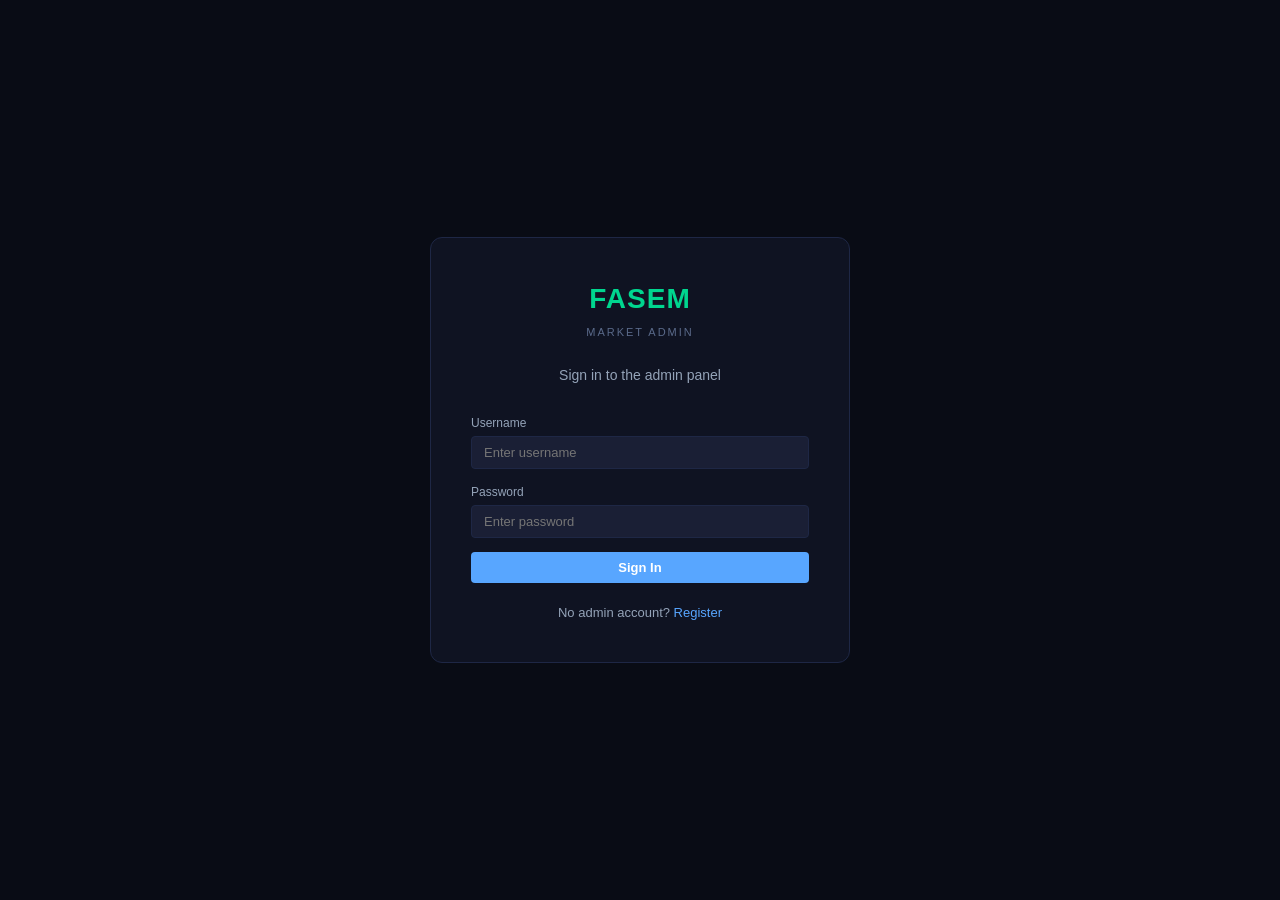
<file: admin app/index.html>
<!DOCTYPE html>
<html lang="en">
<head>
  <meta charset="UTF-8">
  <meta name="viewport" content="width=device-width, initial-scale=1.0">
  <title>FASEM Market Admin</title>
  <link rel="stylesheet" href="admin.css">
</head>
<body>

  <!-- ========== AUTH CONTAINER ========== -->
  <div id="authContainer" class="auth-container"></div>

  <!-- ========== APP SHELL ========== -->
  <div id="appShell" style="display:none">

    <!-- SIDEBAR -->
    <aside class="sidebar" id="sidebar">
      <div class="sidebar-logo">
        <span>FASEM</span>
        <small>Market Admin</small>
      </div>

      <nav class="sidebar-nav">
        <button class="nav-btn active" data-view="dashboard" onclick="navigateTo('dashboard')" title="Dashboard">
          <span class="nav-icon">&#9632;</span><span class="nav-label"> Dashboard</span>
        </button>
        <button class="nav-btn" data-view="users" onclick="navigateTo('users')" title="User Management">
          <span class="nav-icon">&#9783;</span><span class="nav-label"> Users</span>
        </button>
        <button class="nav-btn" data-view="companies" onclick="navigateTo('companies')" title="Company Management">
          <span class="nav-icon">&#9881;</span><span class="nav-label"> Companies</span>
        </button>
        <button class="nav-btn" data-view="instruments" onclick="navigateTo('instruments')" title="Instrument Management">
          <span class="nav-icon">&#9881;</span><span class="nav-label"> Instruments</span>
        </button>
        <a href="/broker" target="_blank" class="nav-btn" style="display:flex;align-items:center;gap:10px;width:100%;background:none;border:none;color:var(--accent-blue);padding:10px 20px;font-size:13px;cursor:pointer;text-decoration:none;border-left:3px solid transparent;font-family:var(--font)" title="Open Broker Portal">
          <span class="nav-icon" style="font-size:16px;width:20px;text-align:center;opacity:0.7">&#8594;</span><span class="nav-label"> Broker Portal</span>
        </a>
        <button class="nav-btn" data-view="orderbook" onclick="navigateTo('orderbook')" title="Order Book">
          <span class="nav-icon">&#9776;</span><span class="nav-label"> Order Book</span>
        </button>
        <button class="nav-btn" data-view="funding" onclick="navigateTo('funding')" title="Funding Console">
          <span class="nav-icon">&#36;</span><span class="nav-label"> Funding</span>
        </button>
        <button class="nav-btn" data-view="orders" onclick="navigateTo('orders')" title="Order Management">
          <span class="nav-icon">&#9776;</span><span class="nav-label"> Orders</span>
        </button>
        <button class="nav-btn" data-view="trades" onclick="navigateTo('trades')" title="Trade Surveillance">
          <span class="nav-icon">&#8644;</span><span class="nav-label"> Trades</span>
        </button>
        <button class="nav-btn" data-view="charts" onclick="navigateTo('charts')" title="Price Charts">
          <span class="nav-icon">&#9889;</span><span class="nav-label"> Charts</span>
        </button>
        <button class="nav-btn" data-view="compliance" onclick="navigateTo('compliance')" title="Compliance">
          <span class="nav-icon">&#9878;</span><span class="nav-label"> Compliance</span>
        </button>
        <button class="nav-btn" data-view="ppumath" onclick="navigateTo('ppumath')" title="PPU Math Calculator">
          <span class="nav-icon">&#8776;</span><span class="nav-label"> PPU Math</span>
        </button>
        <button class="nav-btn" data-view="profit" onclick="navigateTo('profit')" title="Profit Distribution">
          <span class="nav-icon">&#9733;</span><span class="nav-label"> Profit</span>
        </button>
        <button class="nav-btn" data-view="reconciliation" onclick="navigateTo('reconciliation')" title="Reconciliation Dashboard">
          <span class="nav-icon">&#10003;</span><span class="nav-label"> Reconciliation</span>
        </button>
        <button class="nav-btn" data-view="auditlog" onclick="navigateTo('auditlog')" title="Audit Log">
          <span class="nav-icon">&#128196;</span><span class="nav-label"> Audit Log</span>
        </button>
        <button class="nav-btn" data-view="dbexplorer" onclick="navigateTo('dbexplorer')" title="Database Explorer">
          <span class="nav-icon">&#128196;</span><span class="nav-label"> DB Explorer</span>
        </button>
      </nav>

      <div class="sidebar-footer">
        <div class="sidebar-user" id="sidebarUser"></div>
        <button class="btn-logout" onclick="handleLogout()">Logout</button>
      </div>
    </aside>

    <!-- MAIN CONTENT -->
    <div class="main-area">

      <!-- HEADER -->
      <header class="app-header">
        <h1 id="viewTitle">Dashboard</h1>
        <div class="header-actions" id="headerActions"></div>
      </header>

      <main class="app-main">

        <!-- Dashboard -->
        <div id="view-dashboard" class="view active"></div>

        <!-- Users -->
        <div id="view-users" class="view"></div>

        <!-- Companies -->
        <div id="view-companies" class="view"></div>

        <!-- Instruments -->
        <div id="view-instruments" class="view"></div>

        <!-- Order Book -->
        <div id="view-orderbook" class="view"></div>

        <!-- Charts -->
        <div id="view-charts" class="view"></div>

        <!-- Funding -->
        <div id="view-funding" class="view"></div>

        <!-- Orders -->
        <div id="view-orders" class="view"></div>

        <!-- Trades -->
        <div id="view-trades" class="view"></div>

        <!-- Compliance -->
        <div id="view-compliance" class="view"></div>

        <!-- PPU Math -->
        <div id="view-ppumath" class="view"></div>

        <!-- Profit -->
        <div id="view-profit" class="view"></div>

        <!-- Reconciliation -->
        <div id="view-reconciliation" class="view"></div>

        <!-- Audit Log -->
        <div id="view-auditlog" class="view"></div>

        <!-- DB Explorer -->
        <div id="view-dbexplorer" class="view"></div>

      </main>
    </div>

  </div>

  <!-- ========== TOAST CONTAINER ========== -->
  <div id="toastContainer" class="toast-container"></div>

  <!-- ========== MODAL CONTAINER ========== -->
  <div id="modalOverlay" class="modal-overlay" style="display:none">
    <div class="modal-card" id="modalContent"></div>
  </div>

  <!-- ========== SCRIPTS ========== -->
  
<script>
window.onerror = function(msg, url, line, col, err) {
  var el = document.createElement('div');
  el.style.cssText = 'position:fixed;top:0;left:0;right:0;z-index:99999;background:#ff4d6a;color:#fff;padding:16px;font-family:monospace;font-size:13px;white-space:pre-wrap;border-bottom:3px solid #cc0033';
  el.textContent = 'JS ERROR: ' + msg + ' (line ' + line + ':' + col + ')\n' + (err ? err.stack || '' : '');
  document.body.prepend(el);
  return true;
};
window.addEventListener('unhandledrejection', function(e) {
  var el = document.createElement('div');
  el.style.cssText = 'position:fixed;top:0;left:0;right:0;z-index:99999;background:#ffaa00;color:#000;padding:16px;font-family:monospace;font-size:13px;white-space:pre-wrap';
  el.textContent = 'PROMISE ERROR: ' + (e.reason ? e.reason.message || e.reason : e);
  document.body.prepend(el);
});
</script>
<script src="admin.js"></script>

</body>
</html>
</file>
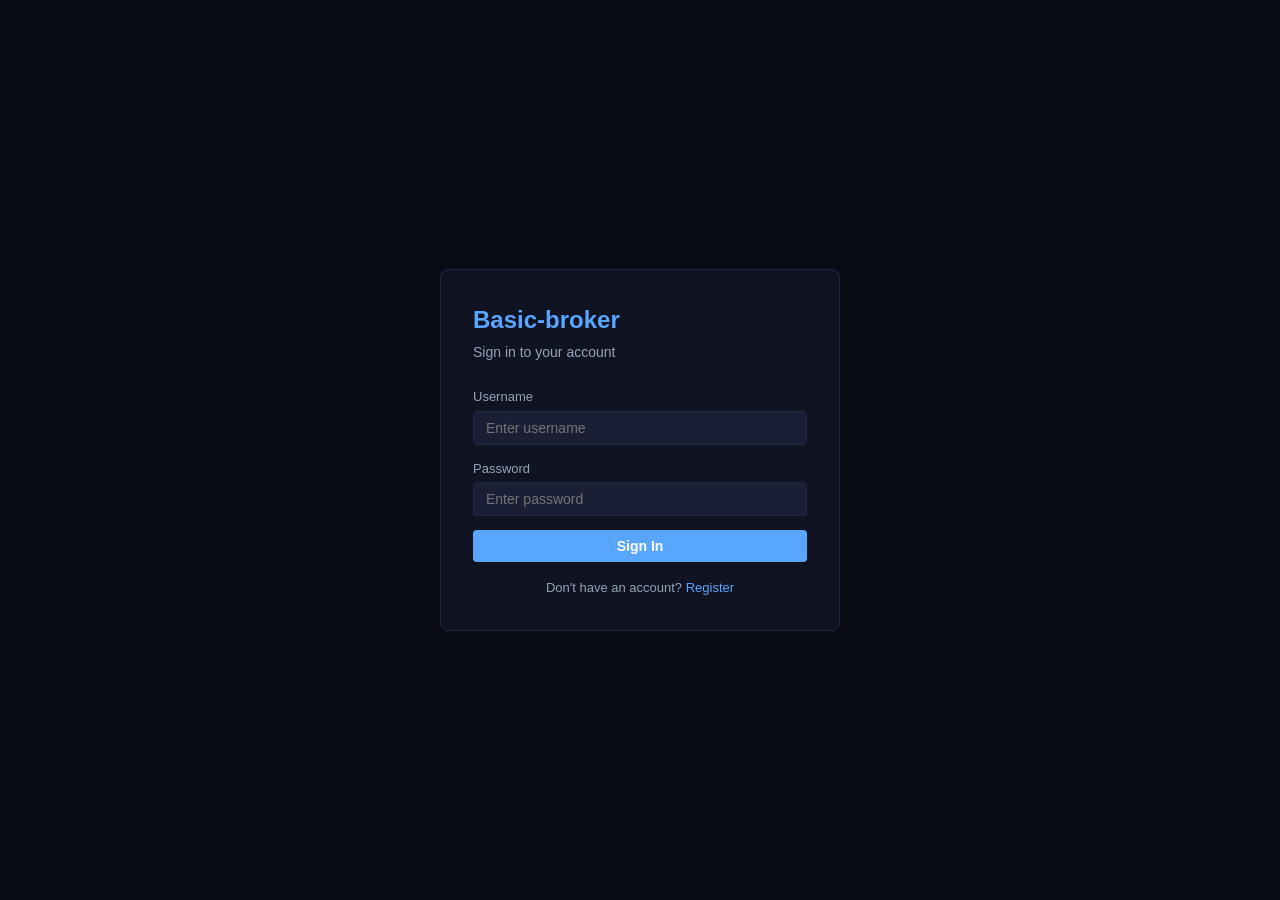
<file: Basic-broker/index.html>
<!DOCTYPE html>
<html lang="en">
<head>
  <meta charset="UTF-8">
  <meta name="viewport" content="width=device-width, initial-scale=1.0">
  <title>Basic-broker</title>
  <link rel="stylesheet" href="style.css">
</head>
<body>

  <!-- ========== AUTH CONTAINER ========== -->
  <div id="authContainer" class="auth-container">
    <!-- Dynamically populated by app.js -->
  </div>

  <!-- ========== APP SHELL ========== -->
  <div id="appShell" style="display:none">

    <!-- HEADER -->
    <header class="app-header">
      <div class="app-logo">
        <span>Basic-broker</span>
        <small>powered by FASEM-P</small>
      </div>
      <div class="app-user">
        <span id="userDisplay"></span>
        <span class="role-badge" id="userRoleDisplay"></span>
        <span class="role-badge" id="kycBadge" style="border-color:var(--accent-amber);color:var(--accent-amber);display:none">KYC: --</span>
        <a href="/admin-panel" target="_blank" id="linkAdmin" class="btn-logout" style="display:none;border-color:var(--accent-blue);color:var(--accent-blue)">Admin</a>
        <button class="btn-logout" onclick="handleLogout()">Logout</button>
      </div>
    </header>

    <!-- NAV -->
    <nav class="app-nav">
      <button class="nav-btn" data-view="dashboard" onclick="navigateTo('dashboard')">Dashboard</button>
      <button class="nav-btn" data-view="market" onclick="navigateTo('market')">Market</button>
      <button class="nav-btn" data-view="trade" onclick="navigateTo('trade')">Trade</button>
      <button class="nav-btn" data-view="orders" onclick="navigateTo('orders')">Orders</button>
      <button class="nav-btn" data-view="history" onclick="navigateTo('history')">History</button>
      <button class="nav-btn" id="navAdmin" data-view="admin" onclick="navigateTo('admin')" style="display:none;color:var(--accent-yellow)">Admin</button>
    </nav>

    <!-- MAIN CONTENT -->
    <main class="app-main">

      <!-- Dashboard -->
      <div id="view-dashboard" class="view active">
        <div class="loading">Loading dashboard</div>
      </div>

      <!-- Market -->
      <div id="view-market" class="view">
        <div class="loading">Loading market data</div>
      </div>

      <!-- Trade -->
      <div id="view-trade" class="view">
        <div class="loading">Loading trade</div>
      </div>

      <!-- Orders -->
      <div id="view-orders" class="view">
        <div class="loading">Loading orders</div>
      </div>

      <!-- History -->
      <div id="view-history" class="view">
        <div class="loading">Loading trade history</div>
      </div>

      <!-- Admin -->
      <div id="view-admin" class="view">
        <div class="loading">Loading admin panel</div>
      </div>

    </main>

  </div>

  <!-- ========== TOAST CONTAINER ========== -->
  <div id="toastContainer" class="toast-container"></div>

  <!-- ========== SCRIPTS ========== -->
  <script src="app.js"></script>

</body>
</html>
</file>
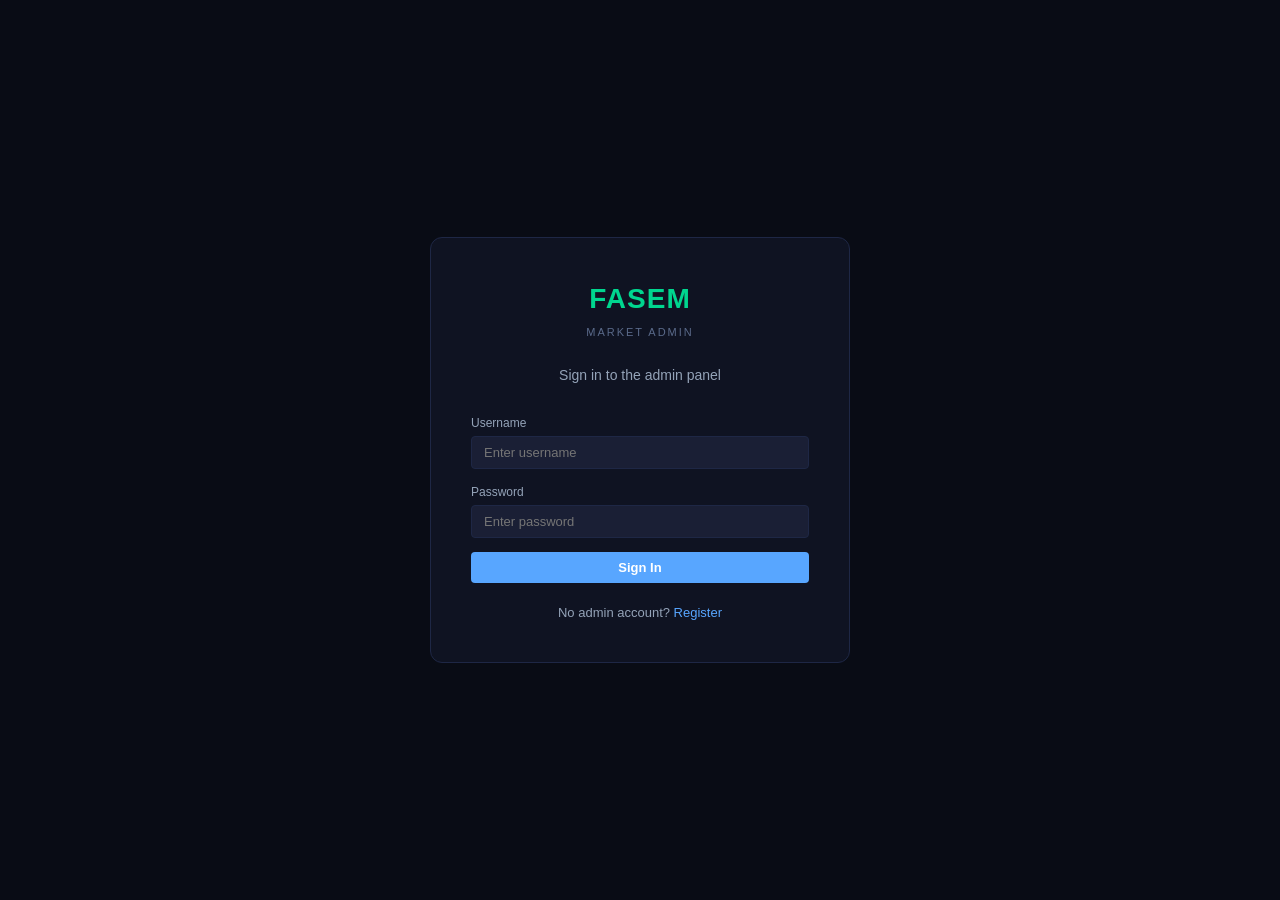
<file: admin app/admin.html>
<!DOCTYPE html>
<html lang="en">
<head>
  <meta charset="UTF-8">
  <meta name="viewport" content="width=device-width, initial-scale=1.0">
  <title>FASEM Market Admin</title>
  <link rel="stylesheet" href="admin.css">
</head>
<body>

  <!-- ========== AUTH CONTAINER ========== -->
  <div id="authContainer" class="auth-container"></div>

  <!-- ========== APP SHELL ========== -->
  <div id="appShell" style="display:none">

    <!-- SIDEBAR -->
    <aside class="sidebar" id="sidebar">
      <div class="sidebar-logo">
        <span>FASEM</span>
        <small>Market Admin</small>
      </div>

      <nav class="sidebar-nav">
        <button class="nav-btn active" data-view="dashboard" onclick="navigateTo('dashboard')">
          <span class="nav-icon">&#9632;</span> Dashboard
        </button>
        <button class="nav-btn" data-view="users" onclick="navigateTo('users')">
          <span class="nav-icon">&#9783;</span> Users
        </button>
        <button class="nav-btn" data-view="instruments" onclick="navigateTo('instruments')">
          <span class="nav-icon">&#9881;</span> Instruments
        </button>
        <button class="nav-btn" data-view="funding" onclick="navigateTo('funding')">
          <span class="nav-icon">&#36;</span> Funding
        </button>
        <button class="nav-btn" data-view="orders" onclick="navigateTo('orders')">
          <span class="nav-icon">&#9776;</span> Orders
        </button>
        <button class="nav-btn" data-view="trades" onclick="navigateTo('trades')">
          <span class="nav-icon">&#8644;</span> Trades
        </button>
        <button class="nav-btn" data-view="profit" onclick="navigateTo('profit')">
          <span class="nav-icon">&#9733;</span> Profit
        </button>
        <button class="nav-btn" data-view="reconciliation" onclick="navigateTo('reconciliation')">
          <span class="nav-icon">&#10003;</span> Reconciliation
        </button>
        <button class="nav-btn" data-view="dbexplorer" onclick="navigateTo('dbexplorer')">
          <span class="nav-icon">&#128196;</span> DB Explorer
        </button>
      </nav>

      <div class="sidebar-footer">
        <div class="sidebar-user" id="sidebarUser"></div>
        <button class="btn-logout" onclick="handleLogout()">Logout</button>
      </div>
    </aside>

    <!-- MAIN CONTENT -->
    <div class="main-area">

      <!-- HEADER -->
      <header class="app-header">
        <h1 id="viewTitle">Dashboard</h1>
        <div class="header-actions" id="headerActions"></div>
      </header>

      <main class="app-main">

        <!-- Dashboard -->
        <div id="view-dashboard" class="view active"></div>

        <!-- Users -->
        <div id="view-users" class="view"></div>

        <!-- Instruments -->
        <div id="view-instruments" class="view"></div>

        <!-- Funding -->
        <div id="view-funding" class="view"></div>

        <!-- Orders -->
        <div id="view-orders" class="view"></div>

        <!-- Trades -->
        <div id="view-trades" class="view"></div>

        <!-- Profit -->
        <div id="view-profit" class="view"></div>

        <!-- Reconciliation -->
        <div id="view-reconciliation" class="view"></div>

        <!-- DB Explorer -->
        <div id="view-dbexplorer" class="view"></div>

      </main>
    </div>

  </div>

  <!-- ========== TOAST CONTAINER ========== -->
  <div id="toastContainer" class="toast-container"></div>

  <!-- ========== MODAL CONTAINER ========== -->
  <div id="modalOverlay" class="modal-overlay" style="display:none">
    <div class="modal-card" id="modalContent"></div>
  </div>

  <!-- ========== SCRIPTS ========== -->
  <script src="admin.js"></script>

</body>
</html>
</file>
<file: admin app/admin.css>
/* =========================================
   FASEM Market Admin — Dark Theme Styles
   ========================================= */

:root {
  /* === Core palette === */
  --bg-primary: #090c15;
  --bg-secondary: #0f1322;
  --bg-tertiary: #1a1f35;
  --bg-hover: #222842;
  --bg-sidebar: #0b0e18;
  --bg-elevated: #141929;

  /* === Borders === */
  --border: #1e2745;
  --border-light: #2a3355;
  --border-focus: #58a6ff;

  /* === Text === */
  --text-primary: #e2e8f0;
  --text-secondary: #94a3b8;
  --text-muted: #5a6a8a;

  /* === Accents === */
  --accent-green: #00d68f;
  --accent-red: #ff4d6a;
  --accent-blue: #58a6ff;
  --accent-amber: #ffaa00;
  --accent-purple: #bc8cff;

  /* === Backgrounds for badges === */
  --success-bg: rgba(0, 214, 143, 0.1);
  --danger-bg: rgba(255, 77, 106, 0.1);
  --info-bg: rgba(88, 166, 255, 0.1);
  --amber-bg: rgba(255, 170, 0, 0.1);

  /* === Shadows === */
  --shadow-sm: 0 1px 3px rgba(0, 0, 0, 0.3);
  --shadow: 0 2px 8px rgba(0, 0, 0, 0.35);
  --shadow-lg: 0 8px 32px rgba(0, 0, 0, 0.45);
  --shadow-lift: 0 4px 16px rgba(0, 0, 0, 0.4);

  /* === Radii === */
  --radius: 8px;
  --radius-sm: 4px;
  --radius-lg: 12px;

  /* === Typography === */
  --font: -apple-system, BlinkMacSystemFont, 'Segoe UI', Roboto, Oxygen, Ubuntu, sans-serif;
  --font-mono: 'Consolas', 'SF Mono', 'Fira Code', monospace;

  /* === Layout === */
  --sidebar-width: 220px;
  --sidebar-collapsed: 56px;
  --header-height: 56px;

  /* === Transitions === */
  --t-fast: 150ms ease;
  --t-normal: 200ms ease;
  --t-slow: 300ms ease;
}

/* ========== LIGHT THEME ========== */
[data-theme="light"] {
  --bg-primary: #f8fafc;
  --bg-secondary: #ffffff;
  --bg-tertiary: #f1f5f9;
  --bg-hover: #e2e8f0;
  --bg-sidebar: #ffffff;
  --bg-elevated: #ffffff;
  --border: #e2e8f0;
  --border-light: #cbd5e1;
  --text-primary: #0f172a;
  --text-secondary: #475569;
  --text-muted: #94a3b8;
  --shadow-sm: 0 1px 3px rgba(0, 0, 0, 0.08);
  --shadow: 0 2px 8px rgba(0, 0, 0, 0.1);
  --shadow-lg: 0 8px 32px rgba(0, 0, 0, 0.12);
  --shadow-lift: 0 4px 16px rgba(0, 0, 0, 0.1);
}

/* ========== COMPACT SIDEBAR ========== */
[data-sidebar="compact"] .sidebar { width: var(--sidebar-collapsed); }
[data-sidebar="compact"] .sidebar-logo span { display: none; }
[data-sidebar="compact"] .sidebar-logo small { display: none; }
[data-sidebar="compact"] .nav-label { display: none; }
[data-sidebar="compact"] .nav-btn { justify-content: center; padding: 12px; }
[data-sidebar="compact"] .nav-icon { margin: 0; font-size: 18px; }
[data-sidebar="compact"] .sidebar-user { display: none; }
[data-sidebar="compact"] .main-area { margin-left: var(--sidebar-collapsed); }
@media (max-width: 768px) { [data-sidebar="compact"] .sidebar { width: 0; overflow: hidden; } }

/* ========== GLOBAL STYLES ========== */
*, *::before, *::after { box-sizing: border-box; margin: 0; padding: 0; }

html { font-size: 14px; -webkit-font-smoothing: antialiased; }

body {
  font-family: var(--font);
  background: var(--bg-primary);
  color: var(--text-primary);
  line-height: 1.5;
  min-height: 100vh;
  overflow-x: hidden;
  transition: background var(--t-normal), color var(--t-normal);
}

/* Custom scrollbar */
::-webkit-scrollbar { width: 6px; height: 6px; }
::-webkit-scrollbar-track { background: transparent; }
::-webkit-scrollbar-thumb { background: var(--border-light); border-radius: 3px; }
::-webkit-scrollbar-thumb:hover { background: var(--text-muted); }

/* ========== APP SHELL LAYOUT ========== */
#appShell {
  display: flex;
  min-height: 100vh;
}

.sidebar {
  width: var(--sidebar-width);
  background: var(--bg-sidebar);
  border-right: 1px solid var(--border);
  display: flex;
  flex-direction: column;
  position: fixed;
  top: 0;
  left: 0;
  height: 100vh;
  z-index: 200;
  overflow-y: auto;
}

.sidebar-logo {
  padding: 20px 16px 16px;
  border-bottom: 1px solid var(--border);
}

.sidebar-logo span {
  font-size: 22px;
  font-weight: 800;
  color: var(--accent-green);
  display: block;
  letter-spacing: 1px;
}

.sidebar-logo small {
  font-size: 11px;
  color: var(--text-muted);
  text-transform: uppercase;
  letter-spacing: 2px;
}

.sidebar-nav {
  flex: 1;
  padding: 12px 0;
}

.sidebar-nav .nav-btn {
  display: flex;
  align-items: center;
  gap: 10px;
  width: 100%;
  background: none;
  border: none;
  color: var(--text-secondary);
  padding: 10px 20px;
  font-size: 13px;
  font-weight: 500;
  cursor: pointer;
  transition: all 0.15s;
  text-align: left;
  border-left: 3px solid transparent;
  font-family: var(--font);
}

.sidebar-nav .nav-btn:hover {
  color: var(--text-primary);
  background: var(--bg-hover);
}

.sidebar-nav .nav-btn.active {
  color: var(--accent-amber);
  background: var(--amber-bg);
  border-left-color: var(--accent-amber);
}

.sidebar-nav .nav-icon {
  font-size: 16px;
  width: 20px;
  text-align: center;
  opacity: 0.7;
}

.sidebar-footer {
  border-top: 1px solid var(--border);
  padding: 12px 16px;
}

.sidebar-user {
  font-size: 12px;
  color: var(--text-muted);
  margin-bottom: 8px;
  word-break: break-all;
}

.sidebar-footer .btn-logout {
  width: 100%;
  background: var(--bg-tertiary);
  border: 1px solid var(--border);
  color: var(--text-secondary);
  padding: 6px 14px;
  border-radius: var(--radius-sm);
  cursor: pointer;
  font-size: 12px;
  transition: all 0.2s;
  font-family: var(--font);
}

.sidebar-footer .btn-logout:hover {
  border-color: var(--accent-red);
  color: var(--accent-red);
}

/* ========== MAIN AREA ========== */
.main-area {
  flex: 1;
  margin-left: var(--sidebar-width);
  min-height: 100vh;
}

.app-header {
  background: var(--bg-secondary);
  border-bottom: 1px solid var(--border);
  padding: 0 24px;
  display: flex;
  align-items: center;
  justify-content: space-between;
  height: var(--header-height);
  position: sticky;
  top: 0;
  z-index: 100;
}

.app-header h1 {
  font-size: 18px;
  font-weight: 600;
  color: var(--text-primary);
}

.header-actions {
  display: flex;
  gap: 8px;
  align-items: center;
}

.app-main {
  padding: 20px 24px;
  max-width: 1400px;
}

.view {
  display: none;
}

.view.active {
  display: block;
}

/* ========== CARDS ========== */
.card {
  background: var(--bg-secondary);
  border: 1px solid var(--border);
  border-radius: var(--radius);
  padding: 20px;
  margin-bottom: 16px;
}

.card-header {
  display: flex;
  justify-content: space-between;
  align-items: center;
  margin-bottom: 16px;
  flex-wrap: wrap;
  gap: 8px;
}

.card-header h2 {
  font-size: 16px;
  font-weight: 600;
  color: var(--text-primary);
}

.card-header h3 {
  font-size: 14px;
  font-weight: 600;
  color: var(--text-primary);
}

.card-header .subtitle {
  font-size: 12px;
  color: var(--text-muted);
}

.card-row {
  display: flex;
  gap: 16px;
  flex-wrap: wrap;
}

.card-stat {
  flex: 1;
  min-width: 130px;
  padding: 12px;
  background: var(--bg-tertiary);
  border-radius: var(--radius-sm);
}

.card-stat .label {
  font-size: 11px;
  color: var(--text-muted);
  text-transform: uppercase;
  letter-spacing: 0.5px;
  margin-bottom: 4px;
}

.card-stat .value {
  font-size: 22px;
  font-weight: 700;
  font-family: var(--font-mono);
}

.card-stat .value.positive { color: var(--accent-green); }
.card-stat .value.negative { color: var(--accent-red); }
.card-stat .value.neutral  { color: var(--accent-blue); }
.card-stat .value.amber    { color: var(--accent-amber); }

/* Large status cards for reconciliation */
.status-card {
  text-align: center;
  padding: 24px;
}

.status-card .status-icon {
  font-size: 36px;
  margin-bottom: 8px;
}

.status-card .status-label {
  font-size: 12px;
  color: var(--text-muted);
  text-transform: uppercase;
  letter-spacing: 1px;
}

.status-card .status-value {
  font-size: 28px;
  font-weight: 800;
  font-family: var(--font-mono);
  margin-top: 4px;
}

.status-card.ok { border-left: 4px solid var(--accent-green); }
.status-card.fail { border-left: 4px solid var(--accent-red); }
.status-card.ok .status-value { color: var(--accent-green); }
.status-card.fail .status-value { color: var(--accent-red); }

/* ========== TABLES ========== */
.table-container {
  overflow-x: auto;
  -webkit-overflow-scrolling: touch;
}

.table-container table {
  width: 100%;
  border-collapse: collapse;
  font-size: 13px;
  font-family: var(--font-mono);
}

.table-container th {
  background: var(--bg-tertiary);
  color: var(--text-secondary);
  font-weight: 600;
  text-align: left;
  padding: 8px 10px;
  border-bottom: 1px solid var(--border);
  font-size: 10px;
  text-transform: uppercase;
  letter-spacing: 0.5px;
  white-space: nowrap;
  font-family: var(--font);
}

.table-container td {
  padding: 7px 10px;
  border-bottom: 1px solid var(--border);
  color: var(--text-primary);
  white-space: nowrap;
}

.table-container tr:hover td {
  background: var(--bg-hover);
}

.table-container td.clickable {
  cursor: pointer;
  color: var(--accent-blue);
}

.table-container td.clickable:hover {
  text-decoration: underline;
}

/* ========== BADGES ========== */
.badge {
  display: inline-block;
  padding: 2px 8px;
  border-radius: 12px;
  font-size: 10px;
  font-weight: 600;
  text-transform: uppercase;
  letter-spacing: 0.3px;
  font-family: var(--font);
}

.badge-active { background: var(--success-bg); color: var(--accent-green); border: 1px solid var(--accent-green); }
.badge-suspended { background: var(--danger-bg); color: var(--accent-red); border: 1px solid var(--accent-red); }
.badge-admin { background: var(--amber-bg); color: var(--accent-amber); border: 1px solid var(--accent-amber); }
.badge-trader { background: var(--info-bg); color: var(--accent-blue); border: 1px solid var(--accent-blue); }

.badge-open { color: var(--accent-blue); }
.badge-filled { color: var(--accent-green); }
.badge-partially_filled { color: var(--accent-amber); }
.badge-cancelled { color: var(--text-muted); }

.side-buy { color: var(--accent-green); font-weight: 700; }
.side-sell { color: var(--accent-red); font-weight: 700; }

/* ========== FORMS ========== */
.form-group {
  margin-bottom: 14px;
}

.form-group label {
  display: block;
  font-size: 12px;
  color: var(--text-secondary);
  margin-bottom: 4px;
  font-weight: 500;
}

.form-group input,
.form-group select,
.form-group textarea {
  width: 100%;
  padding: 8px 12px;
  background: var(--bg-tertiary);
  border: 1px solid var(--border);
  border-radius: var(--radius-sm);
  color: var(--text-primary);
  font-size: 13px;
  font-family: var(--font);
  transition: border-color 0.2s;
}

.form-group input:focus,
.form-group select:focus,
.form-group textarea:focus {
  outline: none;
  border-color: var(--accent-blue);
}

.form-group textarea {
  resize: vertical;
  min-height: 60px;
}

.form-group input.error {
  border-color: var(--accent-red);
}

.form-row {
  display: flex;
  gap: 12px;
}

.form-row .form-group {
  flex: 1;
}

.form-hint {
  font-size: 11px;
  color: var(--text-muted);
  margin-top: 2px;
}

/* ========== BUTTONS ========== */
.btn {
  display: inline-flex;
  align-items: center;
  justify-content: center;
  gap: 6px;
  padding: 8px 16px;
  border: none;
  border-radius: var(--radius-sm);
  font-size: 13px;
  font-weight: 600;
  cursor: pointer;
  transition: all 0.2s;
  font-family: var(--font);
  white-space: nowrap;
}

.btn:disabled {
  opacity: 0.4;
  cursor: not-allowed;
}

.btn-primary {
  background: var(--accent-blue);
  color: #fff;
}
.btn-primary:hover:not(:disabled) { background: #4090e0; }

.btn-danger {
  background: var(--accent-red);
  color: #fff;
}
.btn-danger:hover:not(:disabled) { background: #d93a33; }

.btn-success {
  background: var(--accent-green);
  color: #0a0e17;
}
.btn-success:hover:not(:disabled) { background: #00b87a; }

.btn-amber {
  background: var(--accent-amber);
  color: #0a0e17;
}
.btn-amber:hover:not(:disabled) { background: #e69900; }

.btn-outline {
  background: transparent;
  border: 1px solid var(--border);
  color: var(--text-secondary);
}
.btn-outline:hover:not(:disabled) {
  background: var(--bg-hover);
  color: var(--text-primary);
}

.btn-sm {
  padding: 4px 10px;
  font-size: 11px;
}

.btn-lg {
  padding: 10px 24px;
  font-size: 15px;
}

.btn-icon {
  padding: 6px;
  min-width: 32px;
  min-height: 32px;
}

/* ========== LOADING ========== */
.loading {
  text-align: center;
  padding: 60px 20px;
  color: var(--text-muted);
  font-size: 14px;
}

.loading::after {
  content: '';
  display: inline-block;
  width: 24px;
  height: 24px;
  border: 2px solid var(--border);
  border-top-color: var(--accent-blue);
  border-radius: 50%;
  animation: spin 0.6s linear infinite;
  margin-left: 10px;
  vertical-align: middle;
}

@keyframes spin {
  to { transform: rotate(360deg); }
}

/* ========== EMPTY STATE ========== */
.empty-state {
  text-align: center;
  padding: 40px 20px;
  color: var(--text-muted);
}

.empty-state .empty-icon {
  font-size: 40px;
  margin-bottom: 8px;
  opacity: 0.3;
}

.empty-state p {
  font-size: 14px;
}

/* ========== ERROR STATE ========== */
.error-state {
  text-align: center;
  padding: 40px 20px;
  color: var(--accent-red);
}

.error-state p {
  font-size: 14px;
  margin-bottom: 12px;
}

/* ========== TOAST ========== */
.toast-container {
  position: fixed;
  bottom: 24px;
  right: 24px;
  z-index: 9999;
  display: flex;
  flex-direction: column;
  gap: 8px;
  max-width: 380px;
}

.toast {
  padding: 12px 16px;
  border-radius: var(--radius-sm);
  font-size: 13px;
  box-shadow: var(--shadow);
  animation: slideIn 0.3s ease;
}

.toast.success {
  background: var(--success-bg);
  border: 1px solid var(--accent-green);
  color: var(--accent-green);
}

.toast.error {
  background: var(--danger-bg);
  border: 1px solid var(--accent-red);
  color: var(--accent-red);
}

.toast.info {
  background: var(--info-bg);
  border: 1px solid var(--accent-blue);
  color: var(--accent-blue);
}

.toast.warning {
  background: var(--amber-bg);
  border: 1px solid var(--accent-amber);
  color: var(--accent-amber);
}

@keyframes slideIn {
  from { transform: translateX(100%); opacity: 0; }
  to { transform: translateX(0); opacity: 1; }
}

/* ========== MODAL ========== */
.modal-overlay {
  position: fixed;
  top: 0;
  left: 0;
  right: 0;
  bottom: 0;
  z-index: 5000;
  background: rgba(0, 0, 0, 0.7);
  display: flex;
  align-items: center;
  justify-content: center;
  padding: 20px;
  animation: fadeIn 0.2s ease;
}

.modal-card {
  background: var(--bg-secondary);
  border: 1px solid var(--border);
  border-radius: var(--radius-lg);
  padding: 24px;
  width: 100%;
  max-width: 540px;
  max-height: 85vh;
  overflow-y: auto;
  box-shadow: 0 8px 32px rgba(0, 0, 0, 0.5);
  animation: scaleIn 0.2s ease;
}

.modal-card.modal-wide {
  max-width: 720px;
}

.modal-card h2 {
  font-size: 18px;
  font-weight: 600;
  margin-bottom: 16px;
  color: var(--text-primary);
}

.modal-card .modal-close {
  float: right;
  background: none;
  border: none;
  color: var(--text-muted);
  font-size: 20px;
  cursor: pointer;
  padding: 0 4px;
  line-height: 1;
}

.modal-card .modal-close:hover {
  color: var(--text-primary);
}

.modal-card .modal-footer {
  display: flex;
  gap: 8px;
  justify-content: flex-end;
  margin-top: 20px;
  padding-top: 16px;
  border-top: 1px solid var(--border);
}

@keyframes fadeIn {
  from { opacity: 0; }
  to { opacity: 1; }
}

@keyframes scaleIn {
  from { transform: scale(0.95); opacity: 0; }
  to { transform: scale(1); opacity: 1; }
}

/* ========== CONFIRMATION DIALOG ========== */
.confirm-dialog {
  text-align: center;
}

.confirm-dialog .confirm-icon {
  font-size: 48px;
  margin-bottom: 12px;
}

.confirm-dialog .confirm-icon.warning { color: var(--accent-amber); }
.confirm-dialog .confirm-icon.danger { color: var(--accent-red); }

.confirm-dialog h2 {
  margin-bottom: 8px;
}

.confirm-dialog p {
  font-size: 13px;
  color: var(--text-secondary);
  margin-bottom: 20px;
  line-height: 1.6;
}

/* ========== AUTH SCREEN ========== */
.auth-container {
  display: flex;
  align-items: center;
  justify-content: center;
  min-height: 100vh;
  padding: 24px;
}

.auth-card {
  background: var(--bg-secondary);
  border: 1px solid var(--border);
  border-radius: var(--radius-lg);
  padding: 40px;
  width: 100%;
  max-width: 420px;
}

.auth-card .auth-logo {
  text-align: center;
  margin-bottom: 24px;
}

.auth-card .auth-logo h1 {
  font-size: 28px;
  color: var(--accent-green);
  font-weight: 800;
  letter-spacing: 1px;
}

.auth-card .auth-logo small {
  display: block;
  font-size: 11px;
  color: var(--text-muted);
  text-transform: uppercase;
  letter-spacing: 2px;
  margin-top: 4px;
}

.auth-card .auth-subtitle {
  text-align: center;
  color: var(--text-secondary);
  font-size: 14px;
  margin-bottom: 28px;
}

.auth-toggle {
  margin-top: 20px;
  text-align: center;
  font-size: 13px;
  color: var(--text-secondary);
}

.auth-toggle a {
  color: var(--accent-blue);
  cursor: pointer;
  text-decoration: none;
}

.auth-toggle a:hover {
  text-decoration: underline;
}

/* ========== SEARCH / FILTER BAR ========== */
.search-bar {
  display: flex;
  gap: 8px;
  align-items: center;
  flex-wrap: wrap;
}

.search-bar input {
  padding: 6px 12px;
  background: var(--bg-tertiary);
  border: 1px solid var(--border);
  border-radius: var(--radius-sm);
  color: var(--text-primary);
  font-size: 13px;
  font-family: var(--font);
  min-width: 200px;
}

.search-bar input:focus {
  outline: none;
  border-color: var(--accent-blue);
}

.search-bar select {
  padding: 6px 10px;
  background: var(--bg-tertiary);
  border: 1px solid var(--border);
  border-radius: var(--radius-sm);
  color: var(--text-primary);
  font-size: 12px;
  font-family: var(--font);
}

/* ========== TAB NAVIGATION ========== */
.tab-bar {
  display: flex;
  gap: 4px;
  margin-bottom: 16px;
  border-bottom: 1px solid var(--border);
  padding-bottom: 0;
  overflow-x: auto;
}

.tab-btn {
  background: none;
  border: none;
  color: var(--text-muted);
  padding: 8px 16px;
  font-size: 13px;
  font-weight: 500;
  cursor: pointer;
  border-bottom: 2px solid transparent;
  transition: all 0.15s;
  white-space: nowrap;
  font-family: var(--font);
}

.tab-btn:hover {
  color: var(--text-primary);
}

.tab-btn.active {
  color: var(--accent-amber);
  border-bottom-color: var(--accent-amber);
}

/* ========== PREVIEW PANEL ========== */
.preview-panel {
  background: var(--bg-tertiary);
  border: 1px solid var(--border);
  border-radius: var(--radius-sm);
  padding: 12px;
  margin: 12px 0;
  font-size: 13px;
}

.preview-panel .preview-row {
  display: flex;
  justify-content: space-between;
  padding: 4px 0;
  border-bottom: 1px solid var(--bg-hover);
}

.preview-panel .preview-row:last-child {
  border-bottom: none;
}

.preview-panel .preview-label {
  color: var(--text-muted);
}

.preview-panel .preview-value {
  font-family: var(--font-mono);
  font-weight: 600;
}

/* ========== PAGINATION ========== */
.pagination {
  display: flex;
  justify-content: center;
  gap: 4px;
  margin-top: 12px;
}

.pagination button {
  background: var(--bg-tertiary);
  border: 1px solid var(--border);
  color: var(--text-secondary);
  padding: 4px 10px;
  border-radius: var(--radius-sm);
  cursor: pointer;
  font-size: 12px;
  font-family: var(--font);
}

.pagination button:hover {
  background: var(--bg-hover);
  color: var(--text-primary);
}

.pagination button.active {
  background: var(--info-bg);
  border-color: var(--accent-blue);
  color: var(--accent-blue);
}

/* ========== INSTRUMENT SELECTOR ========== */
.instrument-selector {
  display: flex;
  gap: 6px;
  flex-wrap: wrap;
  margin-bottom: 12px;
}

.instr-btn {
  background: var(--bg-tertiary);
  border: 1px solid var(--border);
  color: var(--text-secondary);
  padding: 6px 14px;
  border-radius: var(--radius-sm);
  cursor: pointer;
  font-size: 12px;
  font-family: var(--font);
  transition: all 0.2s;
}

.instr-btn:hover {
  background: var(--bg-hover);
  color: var(--text-primary);
}

.instr-btn.active {
  background: var(--info-bg);
  border-color: var(--accent-blue);
  color: var(--accent-blue);
}

/* ========== SCROLLBAR ========== */
::-webkit-scrollbar {
  width: 6px;
  height: 6px;
}

::-webkit-scrollbar-track {
  background: var(--bg-primary);
}

::-webkit-scrollbar-thumb {
  background: var(--bg-tertiary);
  border-radius: 3px;
}

::-webkit-scrollbar-thumb:hover {
  background: var(--bg-hover);
}

/* ========== RECONCILIATION SPECIFICS ========== */
.recon-grid {
  display: grid;
  grid-template-columns: repeat(auto-fit, minmax(240px, 1fr));
  gap: 12px;
  margin-bottom: 16px;
}

.recon-timestamp {
  text-align: center;
  font-size: 11px;
  color: var(--text-muted);
  margin-top: 8px;
  font-family: var(--font-mono);
}

/* ========== RESPONSIVE ========== */
@media (max-width: 1024px) {
  .sidebar {
    width: 60px;
  }
  .sidebar-logo span,
  .sidebar-logo small,
  .sidebar-nav .nav-btn span:not(.nav-icon) {
    display: none;
  }
  .sidebar-nav .nav-btn {
    justify-content: center;
    padding: 10px 0;
  }
  .sidebar-nav .nav-icon {
    font-size: 20px;
  }
  .main-area {
    margin-left: 60px;
  }
  .app-main {
    padding: 16px;
  }
  .card-row {
    flex-direction: column;
  }
}

@media (max-width: 640px) {
  .sidebar {
    width: 48px;
  }
  .main-area {
    margin-left: 48px;
  }
  .app-header {
    padding: 0 12px;
  }
  .app-header h1 {
    font-size: 15px;
  }
  .app-main {
    padding: 12px;
  }
  .form-row {
    flex-direction: column;
    gap: 0;
  }
  .search-bar {
    flex-direction: column;
    align-items: stretch;
  }
  .search-bar input {
    min-width: unset;
  }
}
/* ========== ORDER BOOK VISUAL ========== */
.ob-row {
  display: flex;
  align-items: center;
  position: relative;
  padding: 5px 8px;
  font-size: 13px;
  font-family: var(--font-mono);
  border-radius: 3px;
  overflow: hidden;
  transition: background 0.15s;
}
.ob-row:hover {
  background: var(--bg-hover);
}
.ob-bar {
  position: absolute;
  top: 0;
  left: 0;
  height: 100%;
  opacity: 0.12;
  border-radius: 3px;
  transition: width 0.3s ease;
  pointer-events: none;
}
.ob-bid-bar { background: var(--accent-green); }
.ob-ask-bar { background: var(--accent-red); }
.ob-price {
  position: relative;
  z-index: 1;
  font-weight: 600;
  min-width: 80px;
}
.ob-qty {
  position: relative;
  z-index: 1;
  margin-left: auto;
  color: var(--text-secondary);
}

/* Spread stats */
.spread-stat {
  text-align: center;
  padding: 8px 12px;
  min-width: 100px;
}
.spread-stat .label {
  font-size: 10px;
  color: var(--text-muted);
  text-transform: uppercase;
  letter-spacing: 0.5px;
  margin-bottom: 2px;
}
.spread-stat .value {
  font-size: 18px;
  font-weight: 700;
  font-family: var(--font-mono);
}

/* ========== CHART STYLES ========== */
#chartArea svg {
  display: block;
  margin: 0 auto;
  max-width: 100%;
  height: auto;
}
#chartArea svg line {
  shape-rendering: crispEdges;
}
#chartArea svg rect {
  shape-rendering: crispEdges;
}

/* ========== COMPANY BADGES ========== */
.badge-pending { background: var(--amber-bg); color: var(--accent-amber); border: 1px solid var(--accent-amber); }
.badge-verified { background: var(--success-bg); color: var(--accent-green); border: 1px solid var(--accent-green); }
.badge-rejected { background: var(--danger-bg); color: var(--accent-red); border: 1px solid var(--accent-red); }


/* ========== PPU MATH STYLES ========== */
#ppuSteps table { width:100%; border-collapse:collapse; font-size:13px; }
#ppuSteps th { background:var(--bg-tertiary); color:var(--text-secondary); padding:8px 10px; text-align:left; font-size:11px; text-transform:uppercase; border-bottom:1px solid var(--border); }
#ppuSteps td { padding:8px 10px; border-bottom:1px solid var(--border); }
#ppuSteps tr:hover td { background:var(--bg-hover); }
#ppuQuickRef .card-stat { background:var(--bg-tertiary); padding:12px; border-radius:4px; }
#ppuDilution .card-stat, #ppuGrowth .card-stat { background:var(--bg-tertiary); padding:10px; border-radius:4px; }

/* ========== SKELETON ANIMATION ========== */
@keyframes pulse {
  0%, 100% { opacity: 0.4; }
  50% { opacity: 0.8; }
}

/* ========== UI OVERHAUL ========== */

/* Card enhancements */
.card {
  transition: transform var(--t-normal), box-shadow var(--t-normal), border-color var(--t-normal);
  border: 1px solid var(--border);
}
.card:hover {
  border-color: var(--border-light);
}
.card-header h2 { font-size: 16px; }
.card-header h3 { font-size: 14px; }

/* Button enhancements */
.btn {
  transition: all var(--t-fast);
  position: relative;
  overflow: hidden;
}
.btn:active { transform: scale(0.97); }
.btn-primary:hover { box-shadow: 0 0 20px rgba(88, 166, 255, 0.2); }
.btn-success:hover { box-shadow: 0 0 20px rgba(0, 214, 143, 0.2); }
.btn-danger:hover { box-shadow: 0 0 20px rgba(255, 77, 106, 0.2); }
.btn-amber:hover { box-shadow: 0 0 20px rgba(255, 170, 0, 0.2); }

/* Sidebar enhancements */
.sidebar { transition: width var(--t-slow); }
.sidebar-logo { padding: 16px 16px 12px; }
.sidebar-logo span { font-size: 20px; letter-spacing: 0.5px; transition: opacity var(--t-normal); }
.sidebar-nav .nav-btn {
  border-radius: 0;
  margin: 0;
  transition: all var(--t-fast);
  font-size: 12.5px;
  letter-spacing: 0.2px;
}
.sidebar-nav .nav-btn:hover {
  background: var(--bg-hover);
  padding-left: 24px;
}
.sidebar-nav .nav-btn.active {
  border-left-color: var(--accent-amber);
  padding-left: 22px;
}

/* Table enhancements */
.table-container table { font-size: 12.5px; }
.table-container th { 
  position: sticky; top: 0; z-index: 1;
  font-size: 10px; letter-spacing: 0.8px;
}
.table-container td { padding: 6px 10px; }
.table-container tr { transition: background var(--t-fast); }

/* Badge polish */
.badge { 
  font-size: 9.5px; padding: 2px 7px; 
  border-radius: 10px; letter-spacing: 0.4px;
}

/* Form polish */
.form-group input, .form-group select, .form-group textarea {
  transition: border-color var(--t-fast), box-shadow var(--t-fast);
}
.form-group input:focus, .form-group select:focus, .form-group textarea:focus {
  border-color: var(--accent-blue);
  box-shadow: 0 0 0 3px rgba(88, 166, 255, 0.15);
}

/* Toast polish */
.toast-container { bottom: 24px; right: 24px; }
.toast { 
  border-radius: var(--radius-sm); 
  padding: 10px 16px; font-size: 12.5px;
  backdrop-filter: blur(8px);
}

/* Modal polish */
.modal-overlay { animation: fadeIn 0.2s ease; }
.modal-card {
  animation: slideUp 0.25s ease;
  border: 1px solid var(--border-light);
}
@keyframes slideUp {
  from { transform: translateY(20px); opacity: 0; }
  to { transform: translateY(0); opacity: 1; }
}

/* Settings gear button */
.settings-btn {
  background: none; border: none; color: var(--text-muted); cursor: pointer;
  font-size: 20px; padding: 4px 8px; border-radius: var(--radius-sm);
  transition: all var(--t-fast); line-height: 1;
}
.settings-btn:hover { color: var(--text-primary); background: var(--bg-hover); }

/* Settings panel */
.settings-panel {
  position: fixed; top: 0; right: -320px; width: 300px; height: 100vh;
  background: var(--bg-secondary); border-left: 1px solid var(--border);
  z-index: 9999; padding: 24px;
  transition: right var(--t-slow);
  box-shadow: var(--shadow-lg);
  overflow-y: auto;
}
.settings-panel.open { right: 0; }
.settings-panel h2 { font-size: 16px; margin-bottom: 20px; }
.setting-group { margin-bottom: 20px; }
.setting-group label { display: block; font-size: 11px; color: var(--text-muted); text-transform: uppercase; letter-spacing: 0.5px; margin-bottom: 8px; }
.setting-group select, .setting-group input[type="checkbox"] { 
  width: 100%; padding: 8px 12px; background: var(--bg-tertiary); 
  border: 1px solid var(--border); border-radius: var(--radius-sm); color: var(--text-primary); font-size: 13px;
}

/* Toggle switch */
.toggle { display: flex; align-items: center; gap: 10px; cursor: pointer; }
.toggle input { display: none; }
.toggle-slider {
  width: 40px; height: 22px; background: var(--bg-tertiary); border-radius: 11px;
  position: relative; transition: all var(--t-fast); border: 1px solid var(--border);
}
.toggle-slider::after {
  content: ''; width: 16px; height: 16px; background: var(--text-muted); border-radius: 50%;
  position: absolute; top: 2px; left: 2px; transition: all var(--t-fast);
}
.toggle input:checked + .toggle-slider { background: var(--accent-blue); border-color: var(--accent-blue); }
.toggle input:checked + .toggle-slider::after { left: 20px; background: #fff; }

/* Quick action bar */
.quick-actions {
  position: fixed; bottom: 24px; right: 24px; z-index: 500;
  display: flex; flex-direction: column; gap: 8px; align-items: flex-end;
}
.quick-action-btn {
  width: 44px; height: 44px; border-radius: 50%; border: none;
  background: var(--accent-blue); color: #fff; font-size: 18px;
  cursor: pointer; box-shadow: var(--shadow-lg);
  transition: all var(--t-fast);
  display: flex; align-items: center; justify-content: center;
}
.quick-action-btn:hover { transform: scale(1.1); box-shadow: 0 6px 24px rgba(88,166,255,0.4); }
.quick-action-btn:active { transform: scale(0.95); }
.quick-action-menu {
  display: none; flex-direction: column; gap: 6px;
  background: var(--bg-elevated); border: 1px solid var(--border);
  border-radius: var(--radius); padding: 8px;
  box-shadow: var(--shadow-lg);
}
.quick-action-menu.open { display: flex; }
.quick-action-item {
  padding: 8px 14px; border-radius: var(--radius-sm); cursor: pointer;
  font-size: 12.5px; color: var(--text-secondary); white-space: nowrap;
  transition: all var(--t-fast); border: none; background: none; text-align: left;
}
.quick-action-item:hover { background: var(--bg-hover); color: var(--text-primary); }

/* Responsive sidebar collapse */
@media (max-width: 768px) {
  .sidebar { width: var(--sidebar-collapsed); }
  .sidebar-logo span { display: none; }
  .sidebar-logo small { display: none; }
  .nav-label { display: none; }
  .nav-btn { justify-content: center; padding: 12px; }
  .nav-icon { margin: 0; font-size: 18px; }
  .sidebar-user { display: none; }
  .main-area { margin-left: var(--sidebar-collapsed); }
  .app-main { padding: 12px; }
  .card-row { flex-direction: column; }
  .form-row { flex-direction: column; }
  .orderbook { grid-template-columns: 1fr; }
}
@media (max-width: 480px) {
  .sidebar { width: 0; overflow: hidden; border: none; }
  .main-area { margin-left: 0; }
  .app-header { padding: 0 12px; }
  .app-header h1 { font-size: 14px; }
}

/* Row count display */
.row-count { font-size: 11px; color: var(--text-muted); margin-top: 8px; text-align: right; }
</file>
<file: Basic-broker/style.css>
/* =========================================
   Basic-broker — Dark Theme Styles
   ========================================= */

:root {
  --bg-primary: #0d1117;
  --bg-secondary: #161b22;
  --bg-tertiary: #21262d;
  --bg-hover: #30363d;
  --border: #30363d;
  --text-primary: #e6edf3;
  --text-secondary: #8b949e;
  --text-muted: #6e7681;
  --accent-blue: #58a6ff;
  --accent-green: #3fb950;
  --accent-red: #f85149;
  --accent-yellow: #d29922;
  --accent-purple: #bc8cff;
  --success-bg: rgba(63, 185, 80, 0.15);
  --danger-bg: rgba(248, 81, 73, 0.15);
  --info-bg: rgba(88, 166, 255, 0.15);
  --shadow: 0 2px 8px rgba(0,0,0,0.3);
  --radius: 8px;
  --radius-sm: 4px;
  --font: -apple-system, BlinkMacSystemFont, 'Segoe UI', Roboto, Oxygen, sans-serif;
}

* { margin: 0; padding: 0; box-sizing: border-box; }

body {
  font-family: var(--font);
  background: var(--bg-primary);
  color: var(--text-primary);
  line-height: 1.5;
  min-height: 100vh;
}

/* ========== APP SHELL ========== */
.app-header {
  background: var(--bg-secondary);
  border-bottom: 1px solid var(--border);
  padding: 0 24px;
  display: flex;
  align-items: center;
  justify-content: space-between;
  height: 56px;
  position: sticky;
  top: 0;
  z-index: 100;
}

.app-logo {
  font-size: 20px;
  font-weight: 700;
  color: var(--accent-blue);
  display: flex;
  align-items: center;
  gap: 8px;
}

.app-logo small {
  font-size: 12px;
  font-weight: 400;
  color: var(--text-muted);
  margin-left: 4px;
}

.app-user {
  display: flex;
  align-items: center;
  gap: 12px;
  font-size: 14px;
}

.app-user .role-badge {
  font-size: 11px;
  background: var(--bg-tertiary);
  color: var(--text-secondary);
  padding: 2px 8px;
  border-radius: 12px;
  text-transform: uppercase;
}

.btn-logout {
  background: none;
  border: 1px solid var(--border);
  color: var(--text-secondary);
  padding: 6px 14px;
  border-radius: var(--radius-sm);
  cursor: pointer;
  font-size: 13px;
  transition: all 0.2s;
}

.btn-logout:hover {
  border-color: var(--accent-red);
  color: var(--accent-red);
}

/* ========== NAV TABS ========== */
.app-nav {
  background: var(--bg-secondary);
  border-bottom: 1px solid var(--border);
  display: flex;
  gap: 0;
  padding: 0 16px;
  overflow-x: auto;
}

.nav-btn {
  background: none;
  border: none;
  color: var(--text-secondary);
  padding: 12px 20px;
  font-size: 14px;
  font-weight: 500;
  cursor: pointer;
  border-bottom: 2px solid transparent;
  transition: all 0.2s;
  white-space: nowrap;
}

.nav-btn:hover {
  color: var(--text-primary);
  background: var(--bg-hover);
}

.nav-btn.active {
  color: var(--accent-blue);
  border-bottom-color: var(--accent-blue);
}

/* ========== MAIN CONTENT ========== */
.app-main {
  max-width: 1200px;
  margin: 0 auto;
  padding: 24px;
}

.view {
  display: none;
}

.view.active {
  display: block;
}

/* ========== CARDS ========== */
.card {
  background: var(--bg-secondary);
  border: 1px solid var(--border);
  border-radius: var(--radius);
  padding: 20px;
  margin-bottom: 16px;
}

.card-header {
  display: flex;
  justify-content: space-between;
  align-items: center;
  margin-bottom: 16px;
}

.card-header h2 {
  font-size: 18px;
  font-weight: 600;
}

.card-header h3 {
  font-size: 16px;
  font-weight: 600;
}

.card-row {
  display: flex;
  gap: 16px;
  flex-wrap: wrap;
}

.card-stat {
  flex: 1;
  min-width: 140px;
}

.card-stat .label {
  font-size: 12px;
  color: var(--text-muted);
  text-transform: uppercase;
  letter-spacing: 0.5px;
}

.card-stat .value {
  font-size: 24px;
  font-weight: 700;
  margin-top: 4px;
}

.card-stat .value.positive { color: var(--accent-green); }
.card-stat .value.negative { color: var(--accent-red); }
.card-stat .value.neutral  { color: var(--accent-blue); }

/* ========== TABLES ========== */
.table-container {
  overflow-x: auto;
}

table {
  width: 100%;
  border-collapse: collapse;
  font-size: 14px;
}

th {
  background: var(--bg-tertiary);
  color: var(--text-secondary);
  font-weight: 600;
  text-align: left;
  padding: 10px 12px;
  border-bottom: 1px solid var(--border);
  font-size: 12px;
  text-transform: uppercase;
  letter-spacing: 0.5px;
}

td {
  padding: 10px 12px;
  border-bottom: 1px solid var(--border);
  color: var(--text-primary);
}

tr:hover td {
  background: var(--bg-hover);
}

.side-buy { color: var(--accent-green); font-weight: 600; }
.side-sell { color: var(--accent-red); font-weight: 600; }

.status-open { color: var(--accent-blue); }
.status-filled { color: var(--accent-green); }
.status-partially_filled { color: var(--accent-yellow); }
.status-cancelled { color: var(--text-muted); }

/* ========== FORMS ========== */
.form-group {
  margin-bottom: 14px;
}

.form-group label {
  display: block;
  font-size: 13px;
  color: var(--text-secondary);
  margin-bottom: 4px;
  font-weight: 500;
}

.form-group input,
.form-group select {
  width: 100%;
  padding: 8px 12px;
  background: var(--bg-tertiary);
  border: 1px solid var(--border);
  border-radius: var(--radius-sm);
  color: var(--text-primary);
  font-size: 14px;
  font-family: var(--font);
  transition: border-color 0.2s;
}

.form-group input:focus,
.form-group select:focus {
  outline: none;
  border-color: var(--accent-blue);
}

.form-row {
  display: flex;
  gap: 12px;
}

.form-row .form-group {
  flex: 1;
}

.btn {
  padding: 8px 20px;
  border: none;
  border-radius: var(--radius-sm);
  font-size: 14px;
  font-weight: 600;
  cursor: pointer;
  transition: all 0.2s;
  font-family: var(--font);
}

.btn-primary {
  background: var(--accent-blue);
  color: #fff;
}

.btn-primary:hover {
  background: #4090e0;
}

.btn-primary:disabled {
  opacity: 0.5;
  cursor: not-allowed;
}

.btn-danger {
  background: var(--accent-red);
  color: #fff;
}

.btn-danger:hover {
  background: #d93a33;
}

.btn-success {
  background: var(--accent-green);
  color: #fff;
}

.btn-success:hover {
  background: #36a84a;
}

.btn-sm {
  padding: 4px 12px;
  font-size: 12px;
}

.btn-buy { background: var(--accent-green); color: #fff; }
.btn-buy:hover { background: #36a84a; }
.btn-buy.active { box-shadow: 0 0 0 2px var(--accent-green); }

.btn-sell { background: var(--accent-red); color: #fff; }
.btn-sell:hover { background: #d93a33; }
.btn-sell.active { box-shadow: 0 0 0 2px var(--accent-red); }

/* ========== TOAST ========== */
.toast-container {
  position: fixed;
  top: 72px;
  right: 24px;
  z-index: 1000;
  display: flex;
  flex-direction: column;
  gap: 8px;
}

.toast {
  padding: 12px 20px;
  border-radius: var(--radius-sm);
  font-size: 14px;
  box-shadow: var(--shadow);
  animation: slideIn 0.3s ease;
  min-width: 280px;
}

.toast.success {
  background: var(--success-bg);
  border: 1px solid var(--accent-green);
  color: var(--accent-green);
}

.toast.error {
  background: var(--danger-bg);
  border: 1px solid var(--accent-red);
  color: var(--accent-red);
}

.toast.info {
  background: var(--info-bg);
  border: 1px solid var(--accent-blue);
  color: var(--accent-blue);
}

@keyframes slideIn {
  from { transform: translateX(100%); opacity: 0; }
  to { transform: translateX(0); opacity: 1; }
}

/* ========== ORDER BOOK ========== */
.orderbook {
  display: grid;
  grid-template-columns: 1fr 1fr;
  gap: 16px;
}

.orderbook-side h3 {
  font-size: 14px;
  margin-bottom: 8px;
  text-align: center;
}

.orderbook-side h3.asks-title { color: var(--accent-red); }
.orderbook-side h3.bids-title { color: var(--accent-green); }

.orderbook-row {
  display: flex;
  justify-content: space-between;
  padding: 4px 8px;
  font-size: 13px;
  font-family: 'Consolas', 'Courier New', monospace;
  border-bottom: 1px solid var(--bg-tertiary);
}

.orderbook-row:hover {
  background: var(--bg-hover);
}

.orderbook-row .price { font-weight: 600; }
.orderbook-row .qty { color: var(--text-secondary); }

.spread-info {
  text-align: center;
  padding: 8px;
  font-size: 13px;
  color: var(--text-secondary);
  grid-column: 1 / -1;
  border-top: 1px solid var(--border);
  border-bottom: 1px solid var(--border);
}

/* ========== AUTH SCREEN ========== */
.auth-container {
  display: flex;
  align-items: center;
  justify-content: center;
  min-height: 100vh;
  padding: 24px;
}

.auth-card {
  background: var(--bg-secondary);
  border: 1px solid var(--border);
  border-radius: var(--radius);
  padding: 32px;
  width: 100%;
  max-width: 400px;
}

.auth-card h1 {
  font-size: 24px;
  margin-bottom: 4px;
  color: var(--accent-blue);
}

.auth-card p {
  color: var(--text-secondary);
  font-size: 14px;
  margin-bottom: 24px;
}

.auth-toggle {
  margin-top: 16px;
  text-align: center;
  font-size: 13px;
  color: var(--text-secondary);
}

.auth-toggle a {
  color: var(--accent-blue);
  cursor: pointer;
  text-decoration: none;
}

.auth-toggle a:hover {
  text-decoration: underline;
}

/* ========== INSTRUMENT SELECTOR ========== */
.instrument-selector {
  display: flex;
  gap: 8px;
  flex-wrap: wrap;
  margin-bottom: 16px;
}

.instr-btn {
  background: var(--bg-tertiary);
  border: 1px solid var(--border);
  color: var(--text-secondary);
  padding: 8px 16px;
  border-radius: var(--radius-sm);
  cursor: pointer;
  font-size: 13px;
  transition: all 0.2s;
}

.instr-btn:hover {
  background: var(--bg-hover);
  color: var(--text-primary);
}

.instr-btn.active {
  background: var(--info-bg);
  border-color: var(--accent-blue);
  color: var(--accent-blue);
}

/* ========== LOADING ========== */
.loading {
  text-align: center;
  padding: 40px;
  color: var(--text-muted);
}

.loading::after {
  content: '';
  display: inline-block;
  width: 20px;
  height: 20px;
  border: 2px solid var(--border);
  border-top-color: var(--accent-blue);
  border-radius: 50%;
  animation: spin 0.6s linear infinite;
  margin-left: 8px;
  vertical-align: middle;
}

@keyframes spin {
  to { transform: rotate(360deg); }
}

/* ========== RESPONSIVE ========== */
@media (max-width: 768px) {
  .app-header {
    padding: 0 16px;
  }
  .app-main {
    padding: 16px;
  }
  .orderbook {
    grid-template-columns: 1fr;
  }
  .form-row {
    flex-direction: column;
    gap: 0;
  }
  .card-row {
    flex-direction: column;
  }
  .nav-btn {
    padding: 10px 14px;
    font-size: 13px;
  }
}

/* ========== HOLDINGS TABLE ========== */
.holding-item {
  display: flex;
  justify-content: space-between;
  align-items: center;
  padding: 8px 0;
  border-bottom: 1px solid var(--bg-tertiary);
}

.holding-item:last-child {
  border-bottom: none;
}

.holding-name {
  font-weight: 600;
}

.holding-units {
  font-size: 18px;
  font-weight: 700;
}

.holding-pnl {
  font-size: 13px;
}

/* ========== EMPTY STATE ========== */
.empty-state {
  text-align: center;
  padding: 40px;
  color: var(--text-muted);
}

.empty-state p {
  font-size: 14px;
}
/* ========== UI OVERHAUL ========== */
:root {
  --bg-primary: #090c15;
  --bg-secondary: #0f1322;
  --bg-tertiary: #1a1f35;
  --bg-hover: #222842;
  --border: #1e2745;
  --border-light: #2a3355;
  --text-primary: #e2e8f0;
  --text-secondary: #94a3b8;
  --text-muted: #5a6a8a;
  --accent-blue: #58a6ff;
  --accent-green: #3fb950;
  --accent-red: #f85149;
  --accent-yellow: #d29922;
  --shadow: 0 2px 8px rgba(0,0,0,0.35);
  --shadow-lift: 0 4px 16px rgba(0,0,0,0.4);
  --radius: 8px;
  --radius-sm: 4px;
  --font: -apple-system, BlinkMacSystemFont, 'Segoe UI', Roboto, Oxygen, Ubuntu, sans-serif;
  --font-mono: 'Consolas', 'SF Mono', 'Fira Code', monospace;
  --t-fast: 150ms ease;
  --t-normal: 200ms ease;
}

::-webkit-scrollbar { width: 6px; background: transparent; }
::-webkit-scrollbar-thumb { background: var(--border-light); border-radius: 3px; }

body { transition: background var(--t-normal); }
.card { transition: transform var(--t-normal), box-shadow var(--t-normal); }
.card:hover { transform: translateY(-1px); box-shadow: var(--shadow-lift); }

.app-header { backdrop-filter: blur(8px); }
.app-nav { gap: 4px; padding: 0 12px; }
.nav-btn { border-radius: var(--radius-sm); margin: 4px 0; }
.nav-btn:hover { background: var(--bg-hover); }

.btn { transition: all var(--t-fast); }
.btn:active { transform: scale(0.97); }
.btn-primary:hover { box-shadow: 0 0 20px rgba(88,166,255,0.2); }

.orderbook-row { transition: background var(--t-fast); }
.instr-btn { transition: all var(--t-fast); }
.form-group input:focus, .form-group select:focus {
  border-color: var(--accent-blue);
  box-shadow: 0 0 0 3px rgba(88,166,255,0.15);
}

@media (max-width: 768px) {
  .app-header { padding: 0 12px; }
  .app-main { padding: 12px; }
  .app-nav { overflow-x: auto; }
  .card-row { flex-direction: column; }
  .form-row { flex-direction: column; }
}

/* Settings gear */
.settings-btn {
  background: none; border: none; color: var(--text-muted); cursor: pointer;
  font-size: 18px; padding: 4px 8px; border-radius: var(--radius-sm);
  transition: all var(--t-fast); line-height: 1; margin-left: auto;
}
.settings-btn:hover { color: var(--text-primary); background: var(--bg-hover); }
</file>
